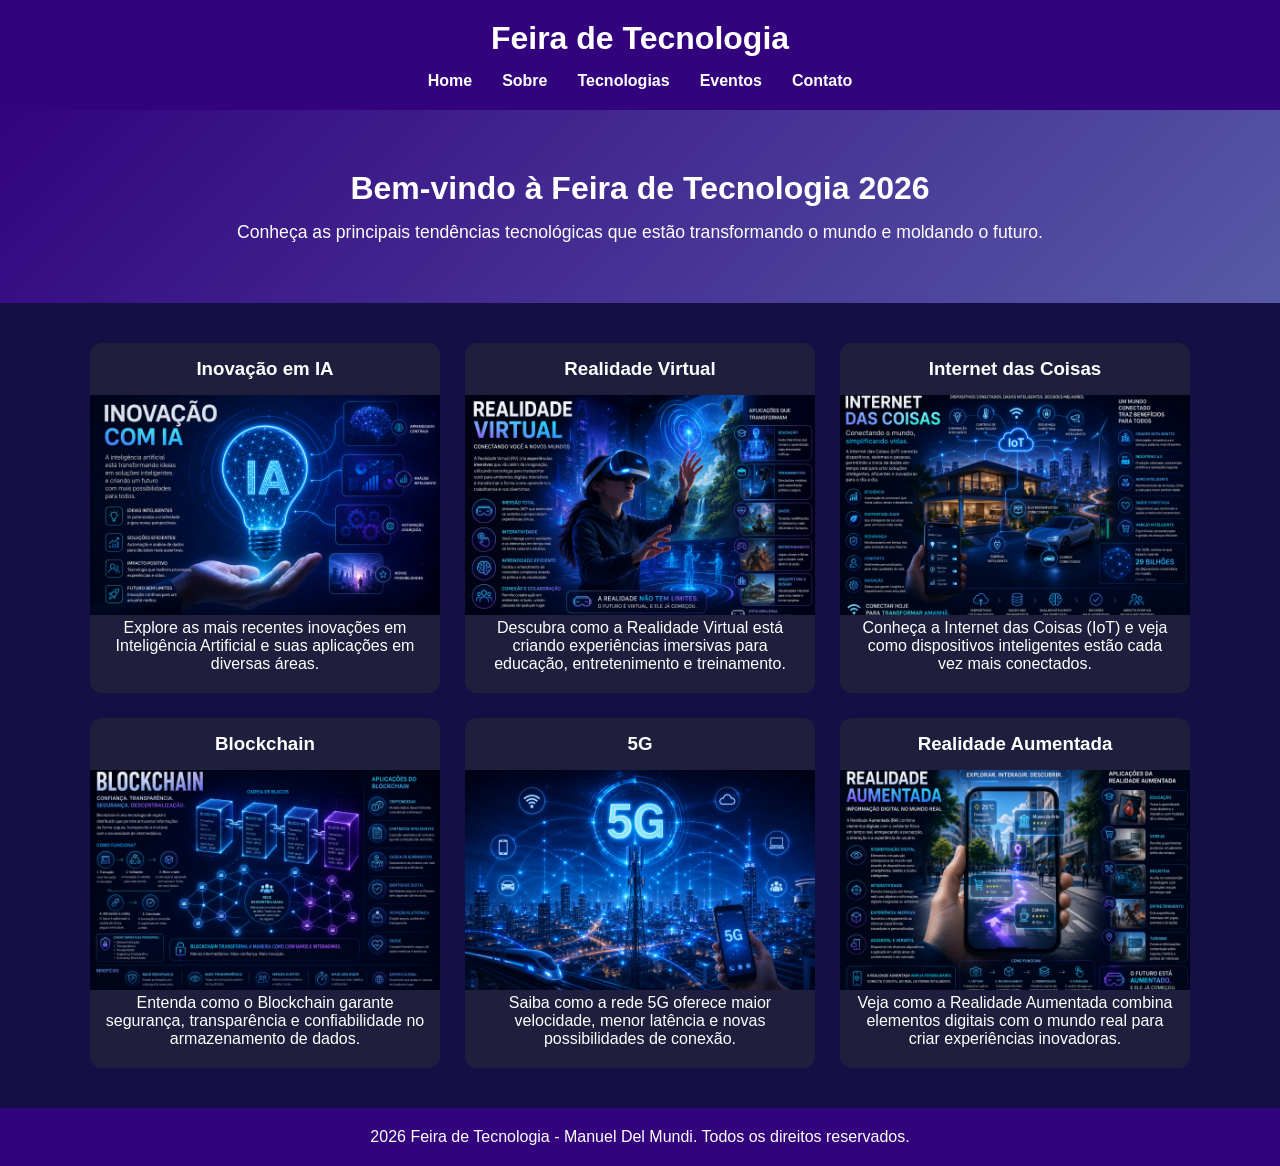
<file: index.html>
<!DOCTYPE html>
<html lang="pt-BR">
<head>
    <meta charset="UTF-8">
    <meta name="viewport" content="width=device-width, initial-scale=1.0">
    <title>Feira de Tecnologia | Tecnologias que mudam o mundo</title>
    <link rel="stylesheet" href="style.css">
</head>
<body>

    <header>
        <h1>Feira de Tecnologia</h1>

        <nav>
            <ul>
             <li><a href="index.html">Home</a></li>
                <li><a href="sobre.html">Sobre</a></li>
                <li><a href="tecnologias.html">Tecnologias</a></li>
                <li><a href="eventos.html">Eventos</a></li>
                <li><a href="contato.html">Contato</a></li>
            </ul>
        </nav>
    </header>

    <main>

        <section class="hero" id="home">
            <h2>Bem-vindo à Feira de Tecnologia 2026</h2>
            <p>
                Conheça as principais tendências tecnológicas que estão
                transformando o mundo e moldando o futuro.
            </p>
        </section>

        

        <section class="cards" id="tecnologias">

            <div class="card">
                <h3>Inovação em IA</h3>
                <img src="img/Inovacao de ia.png" alt="Inovação em Inteligência Artificial">
                <p>
                    Explore as mais recentes inovações em Inteligência Artificial
                    e suas aplicações em diversas áreas.
                </p>
            </div>

            <div class="card">
                <h3>Realidade Virtual</h3>
                <img src="img/Realidade virtual.png" alt="Realidade Virtual">
                <p>
                    Descubra como a Realidade Virtual está criando experiências
                    imersivas para educação, entretenimento e treinamento.
                </p>
            </div>

            <div class="card">
                <h3>Internet das Coisas</h3>
                <img src="img/ChatGPT Image 1 de jun. de 2026, 10_41_31.png">
                <p>
                    Conheça a Internet das Coisas (IoT) e veja como dispositivos
                    inteligentes estão cada vez mais conectados.
                </p>
            </div>

            <div class="card">
                <h3>Blockchain</h3>
                <img src="img/a.png" alt="Blockchain">
                <p>
                    Entenda como o Blockchain garante segurança,
                    transparência e confiabilidade no armazenamento de dados.
                </p>
            </div>

            <div class="card">
                <h3>5G</h3>
                <img src="img/b.png" alt="Tecnologia 5G">
                <p>
                    Saiba como a rede 5G oferece maior velocidade,
                    menor latência e novas possibilidades de conexão.
                </p>
            </div>

            <div class="card">
                <h3>Realidade Aumentada</h3>
                <img src="img/c.png" alt="Realidade Aumentada">
                <p>
                    Veja como a Realidade Aumentada combina elementos digitais
                    com o mundo real para criar experiências inovadoras.
                </p>
            </div>

        </section>

    </main>

    <footer id="contato">
        <p> 2026 Feira de Tecnologia - Manuel Del Mundi. Todos os direitos reservados.</p>
    </footer>

</body>
</html>
</file>
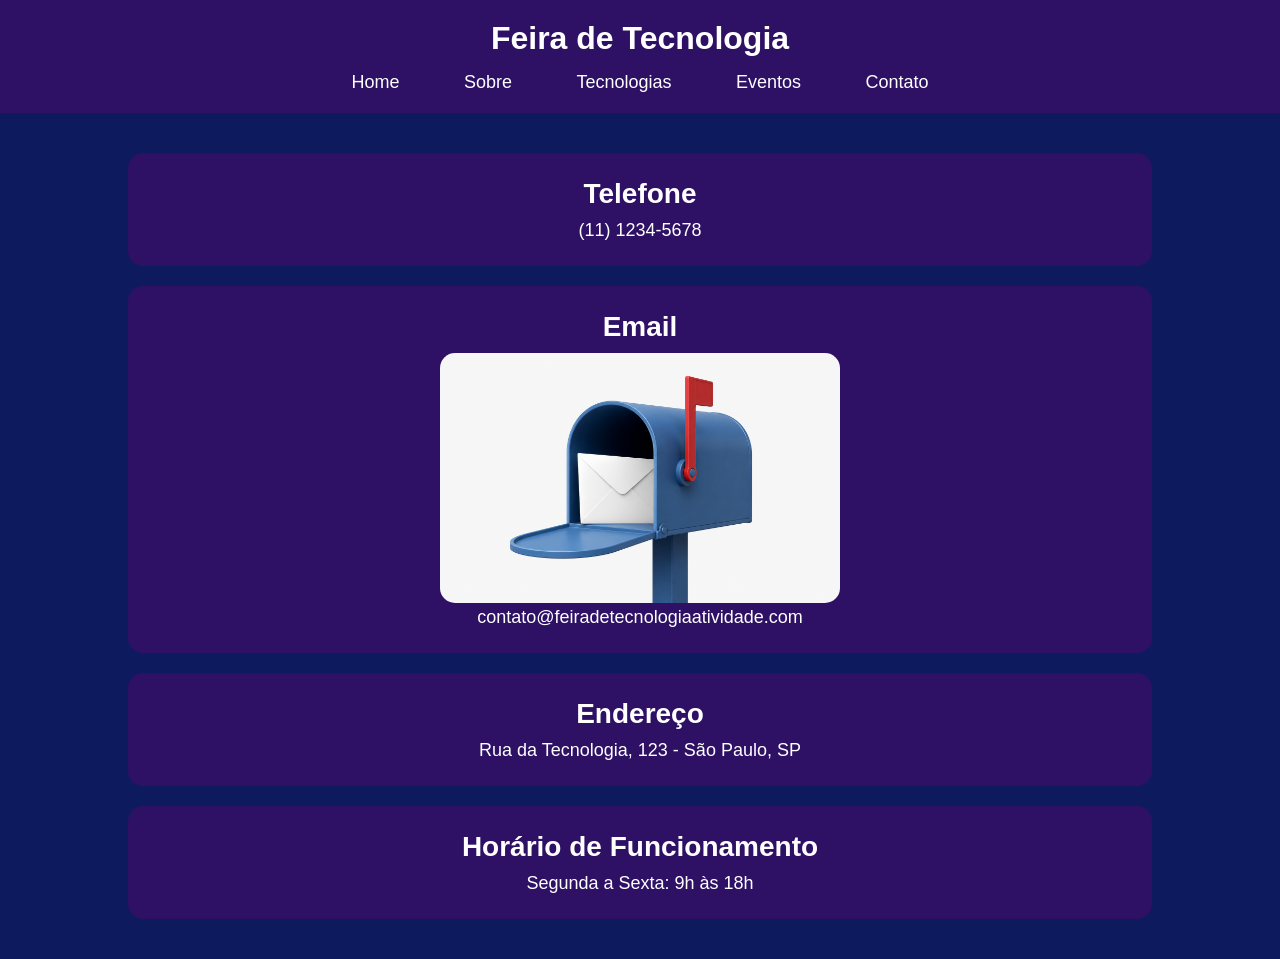
<file: contato.html>
<!DOCTYPE html>
<html lang="en">
<head>
    <meta charset="UTF-8">
    <meta name="viewport" content="width=device-width, initial-scale=1.0">
    <title>Contato</title>
    <link rel="stylesheet" href="contato.css">
</head>
<body>
        <header>
            <h1>Feira de Tecnologia</h1>
    
            <nav>
                <ul>
                    <li><a href="index.html">Home</a></li>
                <li><a href="sobre.html">Sobre</a></li>
                <li><a href="tecnologias.html">Tecnologias</a></li>
                <li><a href="eventos.html">Eventos</a></li>
                <li><a href="contato.html">Contato</a></li>
                </ul>
            </nav>
        </header>

        <section>
            <div class="telefone">
                <h2>Telefone</h2>
                <p>(11) 1234-5678</p>
            </div>

            <div class="email">
                <h2>Email</h2>
                <img src="img/f.png" alt="email">
                <p>contato@feiradetecnologiaatividade.com</p>
            </div>

            <div class="endereco">
                <h2>Endereço</h2>
                <p>Rua da Tecnologia, 123 - São Paulo, SP</p>
            </div>

            <div class="horario">
                <h2>Horário de Funcionamento</h2>
                <p>Segunda a Sexta: 9h às 18h</p>
            </div>
              
        </section>
    
</body>
</html>
</file>
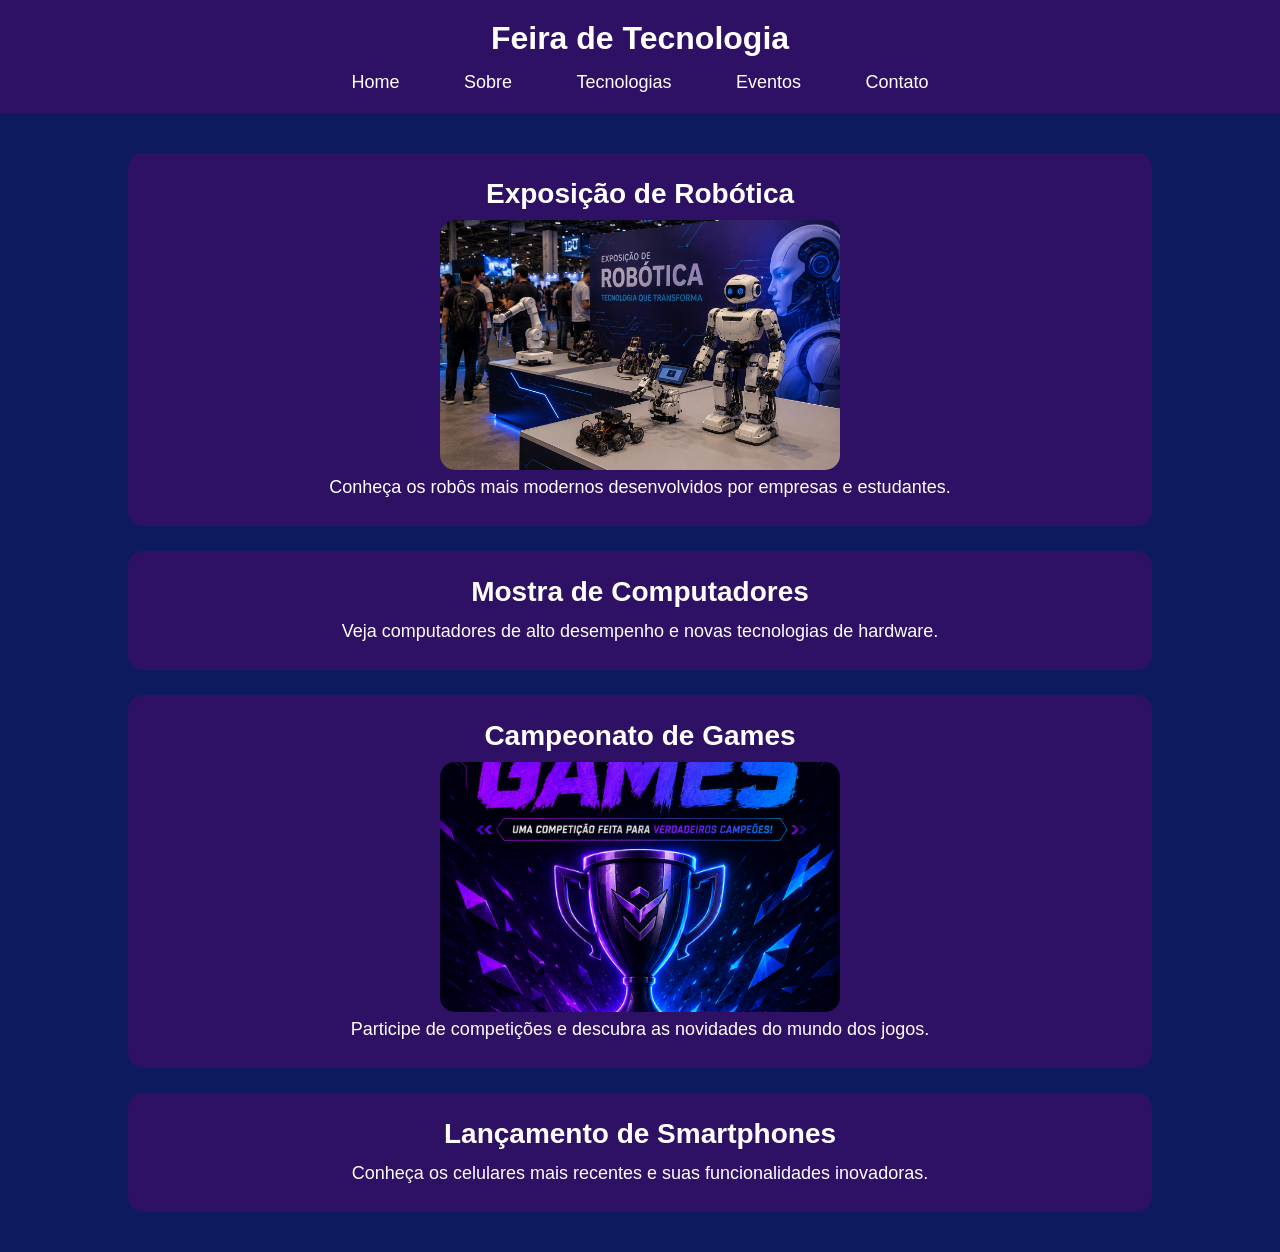
<file: eventos.html>
<!DOCTYPE html>
<html lang="pt-br">
<head>
    <meta charset="UTF-8">
    <meta name="viewport" content="width=device-width, initial-scale=1.0">
    <title>Eventos</title>
    <link rel="stylesheet" href="evento.css">
</head>
<body>

    <header>
        <h1>Feira de Tecnologia</h1>

        <nav>
            <ul>
                <li><a href="index.html">Home</a></li>
                <li><a href="sobre.html">Sobre</a></li>
                <li><a href="tecnologias.html">Tecnologias</a></li>
                <li><a href="eventos.html">Eventos</a></li>
                <li><a href="contato.html">Contato</a></li>
            </ul>
        </nav>
    </header>

    <section>
        <div class="evento">
            <h2> Exposição de Robótica</h2>
            <img src="img/d.png" alt="robotica">
            <p>
                Conheça os robôs mais modernos desenvolvidos por empresas e estudantes.
            </p>
        </div>

        

        <div class="evento">
            <h2> Mostra de Computadores</h2>
            <p>
                Veja computadores de alto desempenho e novas tecnologias de hardware.
            </p>
        </div>
        
        <div class="evento">
            <h2> Campeonato de Games</h2>

            <img src="img/e.png" alt="campeonato de games">
            <p>
                Participe de competições e descubra as novidades do mundo dos jogos.
            </p>
        </div>

        <div class="evento">
            <h2> Lançamento de Smartphones</h2>
            <p>
                Conheça os celulares mais recentes e suas funcionalidades inovadoras.
            </p>
        </div>
    </section>

</body>
</html>
</file>
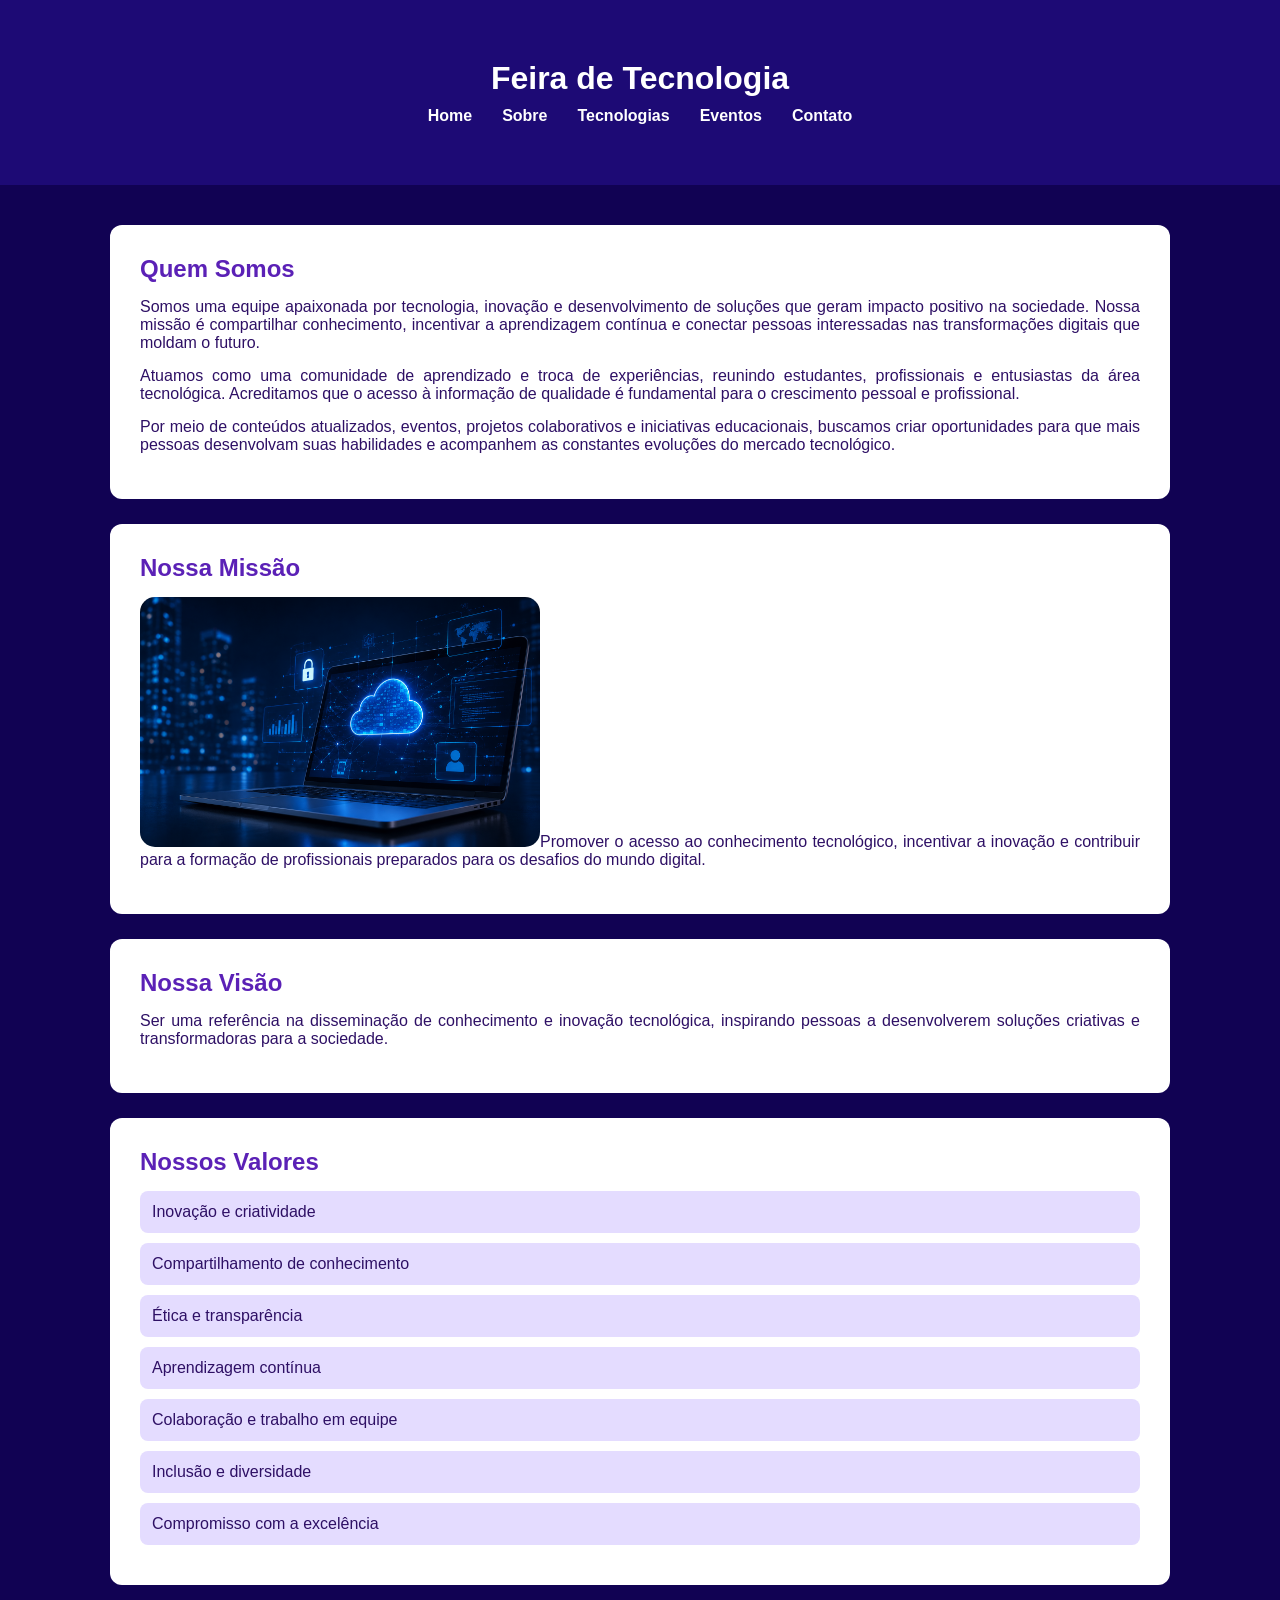
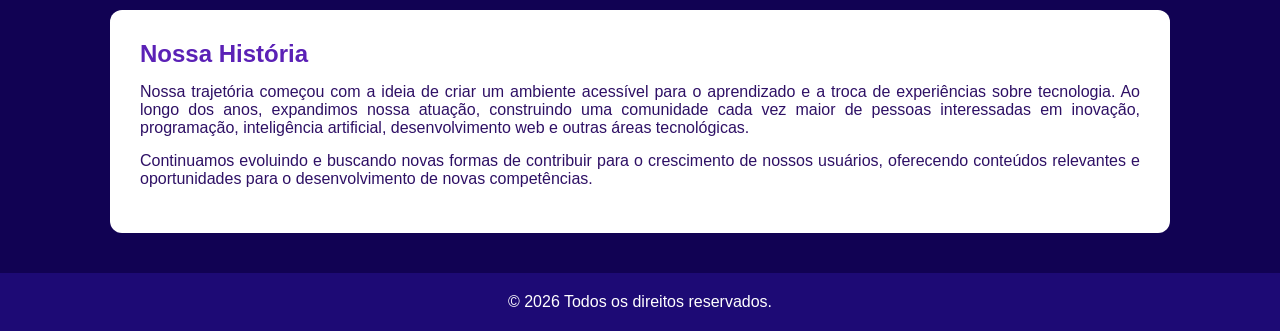
<file: sobre.html>
<!DOCTYPE html>
<html lang="pt-BR">
<head>
    <meta charset="UTF-8">
    <meta name="viewport" content="width=device-width, initial-scale=1.0">
    <title>Sobre Nós</title>
    <link rel="stylesheet" href="sobre.css">
</head>
<body>

    <header>
        <h1>Feira de Tecnologia</h1>

        <nav>
            <ul>
                <li><a href="index.html">Home</a></li>
                <li><a href="sobre.html">Sobre</a></li>
                <li><a href="tecnologias.html">Tecnologias</a></li>
                <li><a href="eventos.html">Eventos</a></li>
                <li><a href="contato.html">Contato</a></li>
            </ul>
        </nav>
    </header>

    <main>

        <section class="sobre" id="sobre">
            <h2>Quem Somos</h2>
            <p>
                Somos uma equipe apaixonada por tecnologia, inovação e desenvolvimento de soluções que geram impacto positivo na sociedade.
                Nossa missão é compartilhar conhecimento, incentivar a aprendizagem contínua e conectar pessoas interessadas nas transformações digitais que moldam o futuro.
            </p>

            <p>
                Atuamos como uma comunidade de aprendizado e troca de experiências, reunindo estudantes, profissionais e entusiastas da área tecnológica.
                Acreditamos que o acesso à informação de qualidade é fundamental para o crescimento pessoal e profissional.
            </p>

            <p>
                Por meio de conteúdos atualizados, eventos, projetos colaborativos e iniciativas educacionais, buscamos criar oportunidades para que mais pessoas desenvolvam suas habilidades e acompanhem as constantes evoluções do mercado tecnológico.
            </p>
        </section>

        <section class="missao">
            <h2>Nossa Missão</h2>
            <p>
                <img src="img/g.png" alt="tecnologia">Promover o acesso ao conhecimento tecnológico, incentivar a inovação e contribuir para a formação de profissionais preparados para os desafios do mundo digital.
            </p>
        </section>

        <section class="visao">
            <h2>Nossa Visão</h2>
            <p>
                Ser uma referência na disseminação de conhecimento e inovação tecnológica, inspirando pessoas a desenvolverem soluções criativas e transformadoras para a sociedade.
            </p>
        </section>

        <section class="valores">
            <h2>Nossos Valores</h2>
            <ul>
                <li>Inovação e criatividade</li>
                <li>Compartilhamento de conhecimento</li>
                <li>Ética e transparência</li>
                <li>Aprendizagem contínua</li>
                <li>Colaboração e trabalho em equipe</li>
                <li>Inclusão e diversidade</li>
                <li>Compromisso com a excelência</li>
            </ul>
        </section>

        <section class="historia">
            <h2>Nossa História</h2>
            <p>
                Nossa trajetória começou com a ideia de criar um ambiente acessível para o aprendizado e a troca de experiências sobre tecnologia.
                Ao longo dos anos, expandimos nossa atuação, construindo uma comunidade cada vez maior de pessoas interessadas em inovação, programação, inteligência artificial, desenvolvimento web e outras áreas tecnológicas.
            </p>

            <p>
                Continuamos evoluindo e buscando novas formas de contribuir para o crescimento de nossos usuários, oferecendo conteúdos relevantes e oportunidades para o desenvolvimento de novas competências.
            </p>
        </section>

    </main>

    <footer>
        <p>&copy; 2026 Todos os direitos reservados.</p>
    </footer>

</body>
</html>
</file>
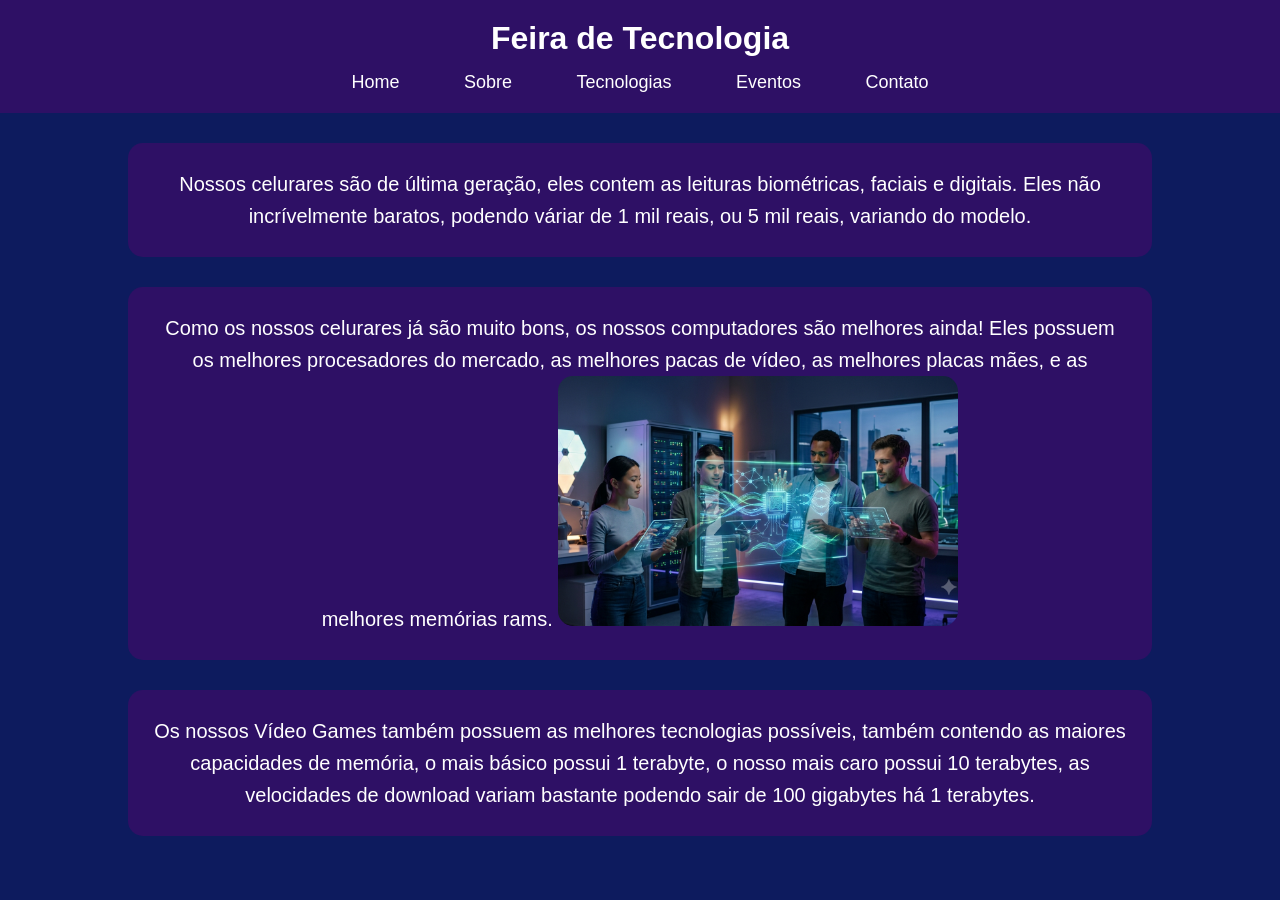
<file: tecnologias.html>
<!DOCTYPE html>
<html lang="en">
<head>
    <meta charset="UTF-8">
    <meta name="viewport" content="width=device-width, initial-scale=1.0">
    <title>Nossas tecnologiast</title>
    <link rel="stylesheet" href="tecnologias.css">
</head>
<body>

   
     <header>
        <h1>Feira de Tecnologia</h1>

        <nav>
            <ul>
                <li><a href="index.html">Home</a></li>
                <li><a href="sobre.html">Sobre</a></li>
                <li><a href="tecnologias.html">Tecnologias</a></li>
                <li><a href="eventos.html">Eventos</a></li>
                <li><a href="contato.html">Contato</a></li>
            </ul>
        </nav>
    </header>

<div class="celurares">
    <h2>
Nossos celurares são de última geração, eles contem as leituras biométricas, faciais e digitais.
Eles não incrívelmente baratos, podendo váriar de 1 mil reais, ou 5 mil reais, variando do modelo.
    </h2>
</div>

<div class="computadores">
    <h2>
        Como os nossos celurares já são muito bons, os nossos computadores são melhores ainda!
        Eles possuem os melhores procesadores do mercado, as melhores pacas de vídeo, as melhores placas mães, e as melhores memórias rams.
   <img src="img/h.png" alt="imagem">
    </h2>
</div>

<div class="videogames">
    <h2>
Os nossos Vídeo Games também possuem as melhores tecnologias possíveis, também contendo as maiores capacidades de memória, o mais básico possui 1 terabyte, o nosso mais caro possui 10 terabytes, 
as velocidades de download variam bastante podendo sair de 100 gigabytes há 1 terabytes.
    </h2>
</div>

</body>
</html>
</file>
<file: style.css>
* {
    margin: 0;
    padding: 0;
    box-sizing: border-box;
}

body {
    font-family: Arial, sans-serif;
    background: #0d1117;
    color: #fff;
}



header {
    background: #32037d;
    padding: 20px;
    text-align: center;
}

header h1 {
    margin-bottom: 15px;
}

nav ul {
    list-style: none;
    display: flex;
    justify-content: center;
    gap: 30px;
}

nav a {
    text-decoration: none;
    color: white;
    font-weight: bold;
    transition: 0.3s;
}

nav a:hover {
    color: #66d9ff;
}



.hero {
    background: linear-gradient(135deg, #32037d, #575aa8);
    text-align: center;
    padding: 60px 20px;
}

.hero h2 {
    margin-bottom: 15px;
    font-size: 2rem;
}

.hero p {
    font-size: 1.1rem;
}

/* CARDS */

.cards {
    display: flex;
    flex-wrap: wrap;
    justify-content: center;
    gap: 25px;
    padding: 40px 20px;
    background-color: #150f45;
}

.card {
    background: #1f1f3d;
    border-radius: 12px;
    width: 350px;
    overflow: hidden;
    text-align: center;
    transition: 0.3s;
    
}

.card:hover {
    background-color: #04011f;
}

.card img {
    width: 100%;
    height: 220px;
    object-fit: cover;
}

.card h3 {
    margin: 15px 0;
}

.card p {
    padding: 0 15px 20px;
}

/* FOOTER */

footer {
    background: #32037d;
    text-align: center;
    padding: 20px;
}
</file>
<file: contato.css>
*{
    margin: 0;
    padding: 0;
    box-sizing: border-box;
}

body{
    font-family: Arial, Helvetica, sans-serif;
    background-color: #0d1b5e;
    color: white;
    min-height: 100vh;
}

header{
    background-color: #2e1065;
    padding: 20px;
    text-align: center;
}

header h1{
    margin-bottom: 15px;
}

nav ul{
    list-style: none;
}

nav ul li{
    display: inline-block;
    margin: 0 15px;
}

nav ul li a{
    text-decoration: none;
    color: white;
    font-size: 18px;
    padding: 8px 15px;
    border-radius: 8px;
    transition: 0.3s;
}

nav ul li a:hover{
    background-color: #3b82f6;
}

section{
    width: 80%;
    margin: 40px auto;
}

.telefone,
.email,
.endereco,
.horario{
    background-color: #2e1065;
    padding: 25px;
    margin-bottom: 20px;
    border-radius: 15px;
    text-align: center;
    transition: 0.4s;
    cursor: pointer;
}

.telefone:hover,
.email:hover,
.endereco:hover,
.horario:hover{
    background-color: #3b82f6;
  
}

h2{
    margin-bottom: 10px;
    font-size: 28px;
}

img{
    width: 400px;
    height: 250px;
    object-fit: cover;
    border-radius: 15px;
    transition: 0.4s;
    cursor: pointer;
}


p{
    font-size: 18px;
}
</file>
<file: evento.css>
*{
    margin: 0;
    padding: 0;
    box-sizing: border-box;
}

body{
    font-family: Arial, Helvetica, sans-serif;
    background-color: #0d1b5e;
    color: white;
    min-height: 100vh;
}

header{
    background-color: #2e1065;
    padding: 20px;
    text-align: center;
}

header h1{
    margin-bottom: 15px;
}

nav ul{
    list-style: none;
}

nav ul li{
    display: inline-block;
    margin: 0 15px;
}

nav ul li a{
    text-decoration: none;
    color: white;
    font-size: 18px;
    padding: 8px 15px;
    border-radius: 8px;
    transition: 0.3s;
}

nav ul li a:hover{
    background-color: #3b82f6;
}

section{
    width: 80%;
    margin: 40px auto;
}

.evento{
    background-color: #2e1065;
    padding: 25px;
    margin-bottom: 25px;
    border-radius: 15px;
    text-align: center;
    transition: 0.4s;
    cursor: pointer;
}

.evento:hover{
    background-color: #3b82f6;
  
}

.evento img{
    width: 400px;
    height: 250px;
    object-fit: cover;
    border-radius: 15px;
    transition: 0.4s;
    cursor: pointer;
}



.evento h2{
    margin-bottom: 10px;
    font-size: 28px;
}

.evento p{
    font-size: 18px;
    line-height: 1.5;
}
</file>
<file: sobre.css>
* {
    margin: 0;
    padding: 0;
    box-sizing: border-box;
}

body {
    font-family: Arial, Helvetica, sans-serif;
    background-color: #110253;
    color: #e9e5ff;
}
img{
    width: 400px;
    height: 250px;
    object-fit: cover;
    border-radius: 15px;
    transition: 0.4s;
    cursor: pointer;
}

header {
    background-color: #1d0a75;
    color: white;
    text-align: center;
    padding: 60px 20px;
}

header h1 {
    margin-bottom: 10px;
}

main {
    max-width: 1100px;
    margin: 40px auto;
    padding: 0 20px;
}

section {
    background-color: white;
    color: #2e1065;
    padding: 30px;
    margin-bottom: 25px;
    border-radius: 12px;
    transition: 0.3s;
    cursor: pointer;
}

section:hover {
    background-color: #d8ccff;
    color: #1a012b;
}

section h2 {
    color: #5b21b6;
    margin-bottom: 15px;
}

section p {
    margin-bottom: 15px;
    text-align: justify;
}

.valores ul {
    list-style: none;
}

.valores li {
    background-color: #e4dcff;
    color: #2e1065;
    margin: 10px 0;
    padding: 12px;
    border-radius: 8px;
    transition: 0.3s;
    cursor: pointer;
}

.valores li:hover {
    background-color: #1a012b;
    color: white;
}

nav ul {
    list-style: none;
    display: flex;
    justify-content: center;
    gap: 30px;
}

nav a {
    text-decoration: none;
    color: white;
    font-weight: bold;
    transition: 0.3s;
}

nav a:hover {
    color: #c4b5fd;
}

footer {
    background-color: #1d0a75;
    color: white;
    text-align: center;
    padding: 20px;
    margin-top: 40px;
}
</file>
<file: tecnologias.css>
*{
    margin: 0;
    padding: 0;
    box-sizing: border-box;
}

body{
    font-family: Arial, Helvetica, sans-serif;
    background-color: #0d1b5e;
    color: white;
    min-height: 100vh;
}
img{
    width: 400px;
    height: 250px;
    object-fit: cover;
    border-radius: 15px;
    transition: 0.4s;
    cursor: pointer;
}
header{
    background-color: #2e1065;
    padding: 20px;
    text-align: center;
}

header h1{
    margin-bottom: 15px;
}

nav ul{
    list-style: none;
}

nav ul li{
    display: inline-block;
    margin: 0 15px;
}

nav ul li a{
    text-decoration: none;
    color: white;
    font-size: 18px;
    padding: 8px 15px;
    border-radius: 8px;
    transition: 0.3s;
}

nav ul li a:hover{
    background-color: #3b82f6;
}

.celurares,
.computadores,
.videogames{
    width: 80%;
    margin: 30px auto;
    padding: 25px;
    border-radius: 15px;
    text-align: center;
    transition: 0.4s;
    cursor: pointer;
    background-color: #2e1065;
}

.celurares:hover,
.computadores:hover,
.videogames:hover{
    
    background-color: #3b82f6;
}

h2{
    font-size: 20px;
    line-height: 1.6;
    font-weight: normal;
}
</file>
